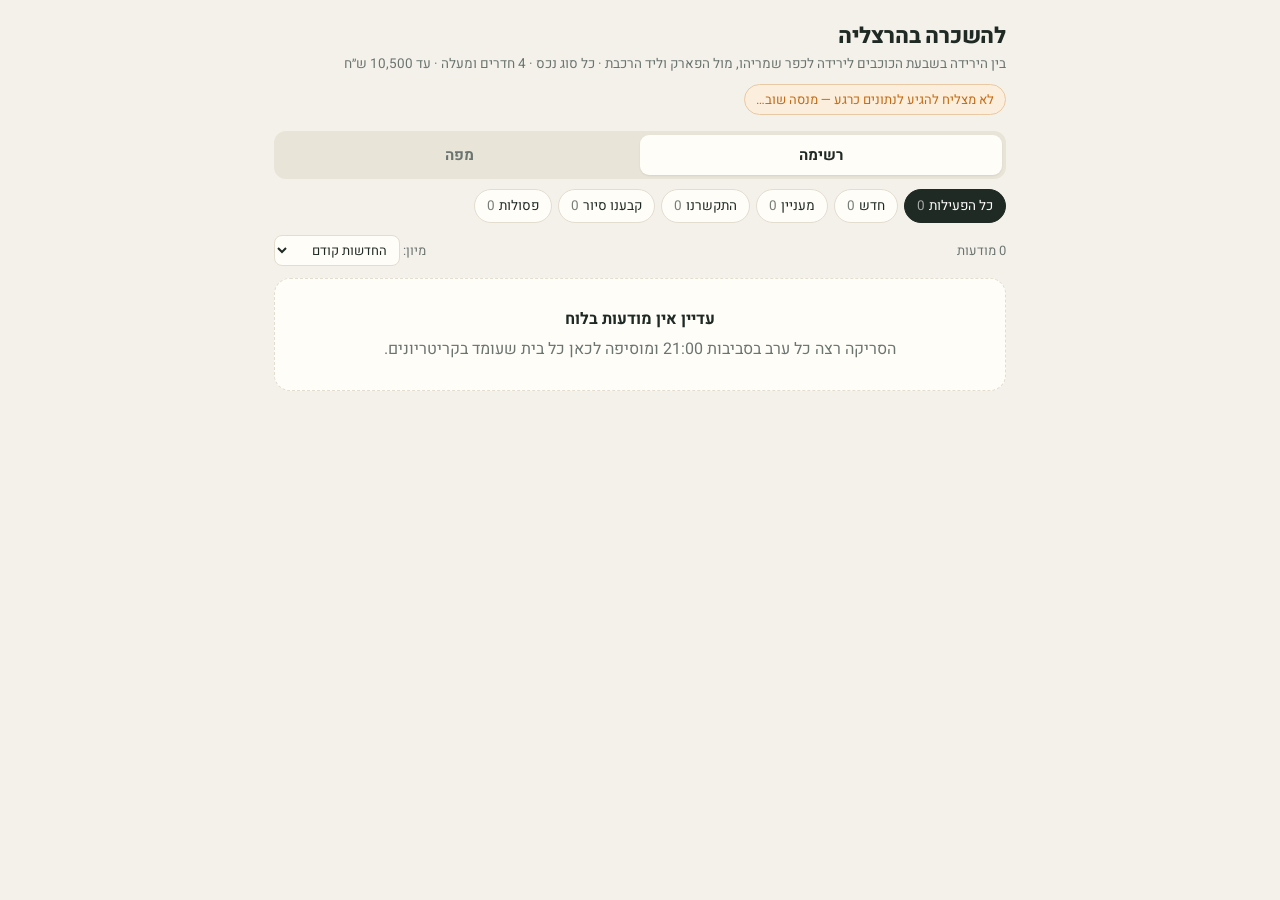
<file: index.html>
<!DOCTYPE html>
<html lang="he" dir="rtl">
<head>
<meta charset="utf-8">
<meta name="viewport" content="width=device-width, initial-scale=1">
<title>להשכרה בהרצליה — בין שבעת הכוכבים לכפר שמריהו</title>
<link rel="preconnect" href="https://fonts.googleapis.com">
<link href="https://fonts.googleapis.com/css2?family=Heebo:wght@400;500;700;800&display=swap" rel="stylesheet">
<link rel="stylesheet" href="app.css">
</head>
<body>
<div class="wrap">
  <header>
    <h1>להשכרה בהרצליה</h1>
    <div class="sub">בין הירידה בשבעת הכוכבים לירידה לכפר שמריהו, מול הפארק וליד הרכבת · כל סוג נכס · 4 חדרים ומעלה · עד 10,500 ש״ח</div>
    <div class="scan" id="scan"><span class="pill">טוען…</span></div>
  </header>

  <div class="tabs" role="tablist">
    <button role="tab" id="tabList" aria-selected="true">רשימה</button>
    <button role="tab" id="tabMap" aria-selected="false">מפה</button>
  </div>

  <div class="filters" id="filters"></div>
  <div class="row">
    <span id="count"></span>
    <label>מיון:
      <select id="sort">
        <option value="new">החדשות קודם</option>
        <option value="price">מחיר — מהזול</option>
        <option value="rooms">חדרים — מהגדול</option>
      </select>
    </label>
  </div>

  <section id="viewList"><div class="list" id="list"></div></section>
  <section id="viewMap" class="hidden">
    <div class="mapbox">
      <svg class="map" id="map" viewBox="0 0 300 330" role="img" aria-label="מפת האזור עם המודעות"></svg>
      <div class="legend">
        <span><i style="background:var(--green)"></i>עד 10,000</span>
        <span><i style="background:var(--orange)"></i>עד 10,500</span>
        <span><i style="background:var(--gray)"></i>בלי מחיר</span>
      </div>
      <div class="mapnote">מפה סכמטית — הקו הירוק הוא האזור שבחרתם. הקישו על נקודה.</div>
    </div>
    <div id="mapPick" class="list"></div>
  </section>
</div>
<div class="toast" id="toast"></div>

<script src="config.js"></script>
<script src="app.js"></script>
</body>
</html>
</file>
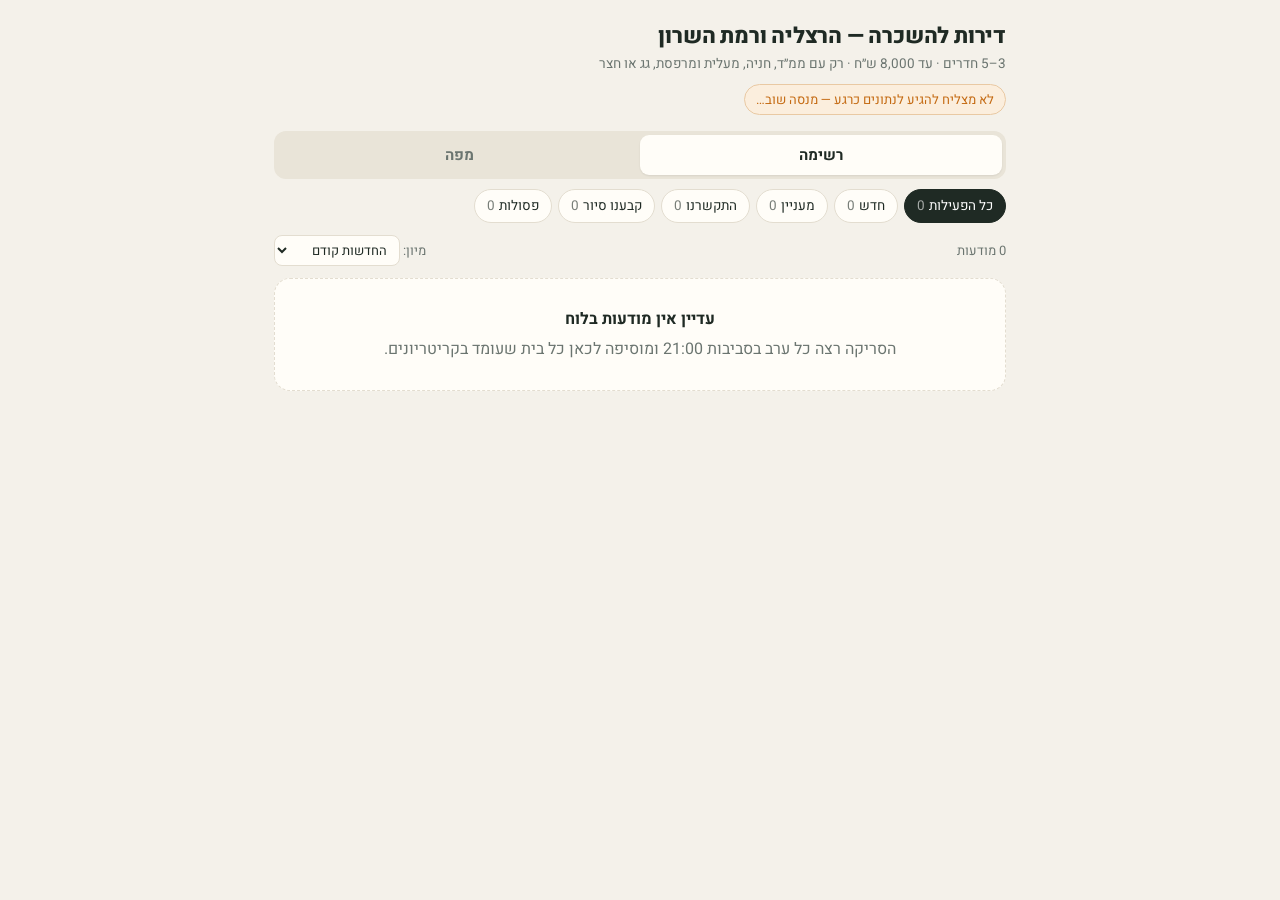
<file: roi/index.html>
<!DOCTYPE html>
<html lang="he" dir="rtl">
<head>
<meta charset="utf-8">
<meta name="viewport" content="width=device-width, initial-scale=1">
<title>דירות להשכרה — הרצליה ורמת השרון</title>
<link rel="preconnect" href="https://fonts.googleapis.com">
<link href="https://fonts.googleapis.com/css2?family=Heebo:wght@400;500;700;800&display=swap" rel="stylesheet">
<link rel="stylesheet" href="../app.css">
</head>
<body>
<div class="wrap">
  <header>
    <h1>דירות להשכרה — הרצליה ורמת השרון</h1>
    <div class="sub">3–5 חדרים · עד 8,000 ש״ח · רק עם ממ״ד, חניה, מעלית ומרפסת, גג או חצר</div>
    <div class="scan" id="scan"><span class="pill">טוען…</span></div>
  </header>

  <div class="tabs" role="tablist">
    <button role="tab" id="tabList" aria-selected="true">רשימה</button>
    <button role="tab" id="tabMap" aria-selected="false">מפה</button>
  </div>

  <div class="filters" id="filters"></div>
  <div class="row">
    <span id="count"></span>
    <label>מיון:
      <select id="sort">
        <option value="new">החדשות קודם</option>
        <option value="price">מחיר — מהזול</option>
        <option value="rooms">חדרים — מהגדול</option>
      </select>
    </label>
  </div>

  <section id="viewList"><div class="list" id="list"></div></section>
  <section id="viewMap" class="hidden">
    <div class="mapbox">
      <svg class="map" id="map" viewBox="0 0 300 330" role="img" aria-label="מפת האזור עם המודעות"></svg>
      <div class="legend">
        <span><i style="background:var(--green)"></i>עד 8,000</span>
        <span><i style="background:var(--gray)"></i>בלי מחיר</span>
      </div>
      <div class="mapnote">מפה סכמטית — כל נקודה היא דירה. הקישו על נקודה.</div>
    </div>
    <div id="mapPick" class="list"></div>
  </section>
</div>
<div class="toast" id="toast"></div>

<script src="config.js"></script>
<script src="../app.js"></script>
</body>
</html>
</file>
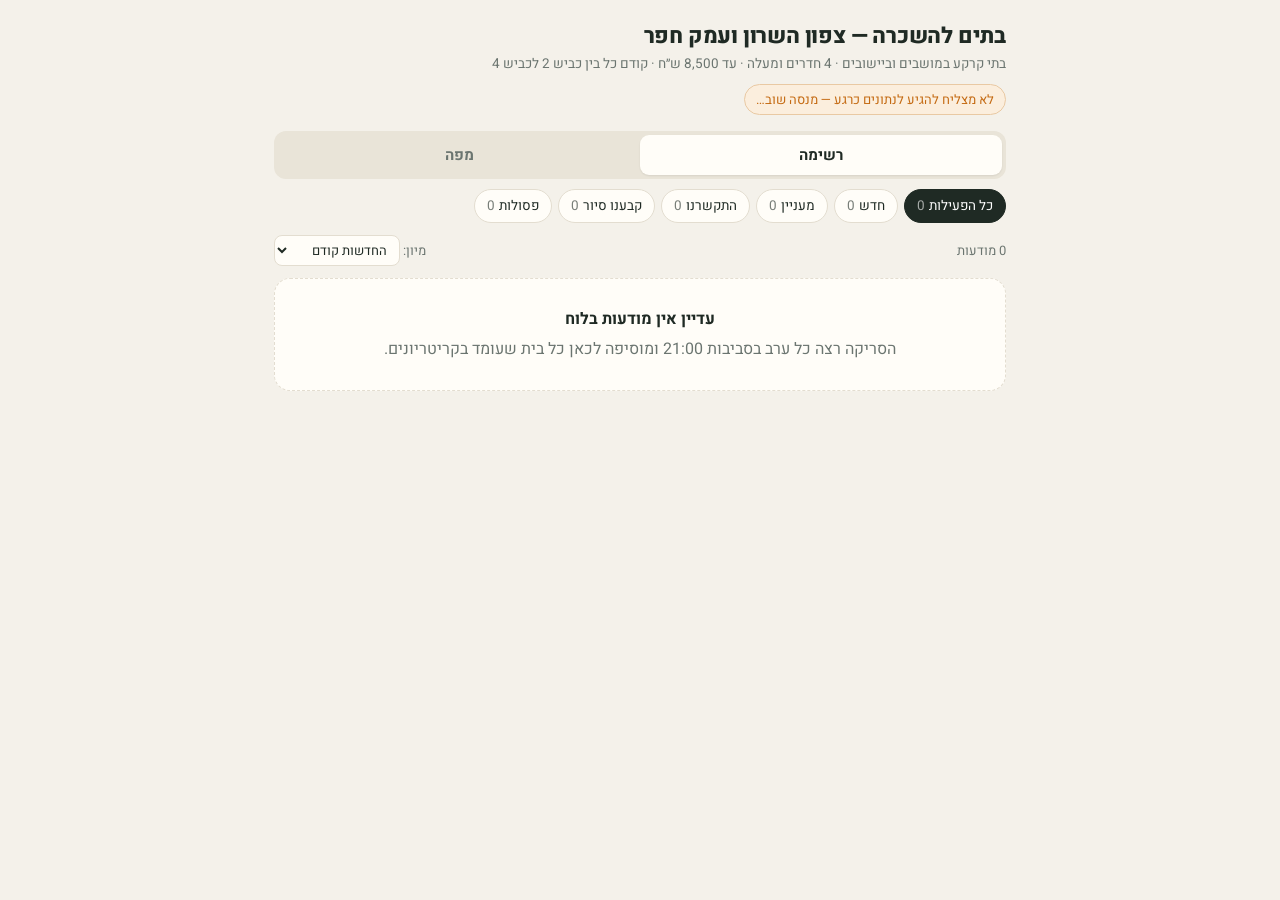
<file: roy/index.html>
<!DOCTYPE html>
<html lang="he" dir="rtl">
<head>
<meta charset="utf-8">
<meta name="viewport" content="width=device-width, initial-scale=1">
<title>בתים להשכרה — צפון השרון ועמק חפר</title>
<link rel="preconnect" href="https://fonts.googleapis.com">
<link href="https://fonts.googleapis.com/css2?family=Heebo:wght@400;500;700;800&display=swap" rel="stylesheet">
<link rel="stylesheet" href="../app.css">
</head>
<body>
<div class="wrap">
  <header>
    <h1>בתים להשכרה — צפון השרון ועמק חפר</h1>
    <div class="sub">בתי קרקע במושבים וביישובים · 4 חדרים ומעלה · עד 8,500 ש״ח · קודם כל בין כביש 2 לכביש 4</div>
    <div class="scan" id="scan"><span class="pill">טוען…</span></div>
  </header>

  <div class="tabs" role="tablist">
    <button role="tab" id="tabList" aria-selected="true">רשימה</button>
    <button role="tab" id="tabMap" aria-selected="false">מפה</button>
  </div>

  <div class="filters" id="filters"></div>
  <div class="row">
    <span id="count"></span>
    <label>מיון:
      <select id="sort">
        <option value="new">החדשות קודם</option>
        <option value="price">מחיר — מהזול</option>
        <option value="rooms">חדרים — מהגדול</option>
      </select>
    </label>
  </div>

  <section id="viewList"><div class="list" id="list"></div></section>
  <section id="viewMap" class="hidden">
    <div class="mapbox">
      <svg class="map" id="map" viewBox="0 0 300 470" role="img" aria-label="מפת האזור עם המודעות"></svg>
      <div class="legend">
        <span><i style="background:var(--green)"></i>עד 8,500</span>
        <span><i style="background:var(--gray)"></i>בלי מחיר</span>
      </div>
      <div class="mapnote">מפה סכמטית — הנקודה מסמנת את היישוב, לא כתובת מדויקת. הקישו על נקודה.</div>
    </div>
    <div id="mapPick" class="list"></div>
  </section>
</div>
<div class="toast" id="toast"></div>

<script src="config.js"></script>
<script src="../app.js"></script>
</body>
</html>
</file>
<file: app.css>
:root{
    --bg:#f4f1ea; --card:#fffdf8; --ink:#1f2a24; --muted:#6b7570; --line:#e3ddd0;
    --leaf:#2f6b4f; --leaf-soft:#e3efe7;
    --green:#2e7d4f; --green-bg:#e2f3e8;
    --orange:#c46a12; --orange-bg:#fbeedd;
    --gray:#7b817d; --gray-bg:#eceae5;
    --s-new:#2f6b4f; --s-like:#b5527a; --s-called:#3d6fb0; --s-tour:#7a4fb5; --s-no:#8a8a8a;
  }
  *{box-sizing:border-box}
  html,body{margin:0;background:var(--bg);color:var(--ink);font-family:"Heebo",system-ui,sans-serif;-webkit-text-size-adjust:100%}
  .wrap{max-width:760px;margin:0 auto;padding:16px 14px 60px}
  header h1{font-size:22px;font-weight:800;margin:4px 0 2px;letter-spacing:-.2px}
  header .sub{color:var(--muted);font-size:13.5px;line-height:1.5}
  .scan{margin-top:10px;display:flex;gap:8px;flex-wrap:wrap;font-size:13px}
  .pill{background:var(--card);border:1px solid var(--line);border-radius:999px;padding:5px 11px;color:var(--muted)}
  .pill b{color:var(--ink);font-weight:700}
  .pill.warn{border-color:#e9c9a3;background:var(--orange-bg);color:var(--orange)}
  .tabs{display:flex;background:#e9e4d8;border-radius:12px;padding:4px;margin:16px 0 10px}
  .tabs button{flex:1;border:0;background:transparent;font:inherit;font-weight:700;font-size:15px;padding:9px;border-radius:9px;color:var(--muted);cursor:pointer}
  .tabs button[aria-selected="true"]{background:var(--card);color:var(--ink);box-shadow:0 1px 2px rgba(0,0,0,.08)}
  .filters{display:flex;gap:6px;overflow-x:auto;padding-bottom:6px;scrollbar-width:none}
  .filters::-webkit-scrollbar{display:none}
  .chip{flex:none;border:1px solid var(--line);background:var(--card);font:inherit;font-size:13.5px;padding:6px 12px;border-radius:999px;cursor:pointer;color:var(--ink)}
  .chip[aria-pressed="true"]{background:var(--ink);color:#fff;border-color:var(--ink)}
  .chip .n{opacity:.6;margin-inline-start:4px}
  .row{display:flex;justify-content:space-between;align-items:center;margin:6px 0 12px;font-size:13px;color:var(--muted)}
  select{font:inherit;font-size:13px;border:1px solid var(--line);background:var(--card);border-radius:8px;padding:4px 8px;color:var(--ink)}
  .list{display:flex;flex-direction:column;gap:12px}
  .card{background:var(--card);border:1px solid var(--line);border-radius:16px;overflow:hidden;position:relative}
  .card .stripe{position:absolute;inset-block:0;inset-inline-start:0;width:5px}
  .card .body{padding:14px 16px 12px 14px;padding-inline-start:18px}
  .top{display:flex;justify-content:space-between;gap:10px;align-items:flex-start}
  .place{font-size:17px;font-weight:800;line-height:1.25}
  .addr{color:var(--muted);font-size:13px;margin-top:2px}
  .price{flex:none;font-weight:800;font-size:16px;padding:5px 10px;border-radius:10px;white-space:nowrap}
  .p-green{color:var(--green);background:var(--green-bg)}
  .p-orange{color:var(--orange);background:var(--orange-bg)}
  .p-gray{color:var(--gray);background:var(--gray-bg);font-size:13px;font-weight:700}
  .facts{display:flex;flex-wrap:wrap;gap:6px 12px;margin:10px 0 2px;font-size:14px}
  .facts span{white-space:nowrap}
  .tags{display:flex;flex-wrap:wrap;gap:6px;margin-top:8px}
  .tag{font-size:12px;padding:2px 8px;border-radius:6px;background:var(--gray-bg);color:var(--muted)}
  .tag.new{background:var(--leaf);color:#fff;font-weight:700}
  .tag.gone{background:#f3e3e3;color:#9a4040}
  .tag.prio{background:#fff1c9;color:#8a5a00;font-weight:700}
  .tag.src{background:#eef0f5;color:#4a5570}
  .actions{border-top:1px dashed var(--line);margin-top:12px;padding-top:10px}
  .statuses{display:flex;gap:6px;flex-wrap:wrap}
  .st{border:1px solid var(--line);background:#fff;font:inherit;font-size:13px;padding:5px 10px;border-radius:8px;cursor:pointer;color:var(--ink)}
  .st[aria-pressed="true"]{color:#fff;border-color:transparent}
  .st:disabled{opacity:.55;cursor:default}
  .note{width:100%;margin-top:8px;font:inherit;font-size:14px;border:1px solid var(--line);border-radius:10px;padding:8px 10px;resize:vertical;min-height:38px;background:#fff;color:var(--ink)}
  .meta{display:flex;justify-content:space-between;align-items:center;gap:8px;margin-top:8px;font-size:12px;color:var(--muted)}
  .open{font-weight:700;color:var(--leaf);text-decoration:none;font-size:14px;white-space:nowrap}
  .empty{background:var(--card);border:1px dashed var(--line);border-radius:16px;padding:28px 18px;text-align:center;color:var(--muted);line-height:1.6}
  .empty b{color:var(--ink);display:block;font-size:16px;margin-bottom:4px}
  .mapbox{background:var(--card);border:1px solid var(--line);border-radius:16px;padding:8px}
  svg.map{width:100%;height:auto;display:block}
  .legend{display:flex;gap:12px;flex-wrap:wrap;font-size:12.5px;color:var(--muted);padding:6px 6px 2px}
  .legend i{display:inline-block;width:10px;height:10px;border-radius:50%;margin-inline-end:5px;vertical-align:-1px}
  .mapnote{font-size:12px;color:var(--muted);padding:2px 6px 4px}
  #mapPick{margin-top:12px}
  .hidden{display:none!important}
  .toast{position:fixed;bottom:18px;inset-inline:0;margin:auto;width:max-content;max-width:90%;background:var(--ink);color:#fff;padding:9px 14px;border-radius:10px;font-size:13.5px;opacity:0;transition:opacity .25s;pointer-events:none}
  .toast.show{opacity:1}
</file>
